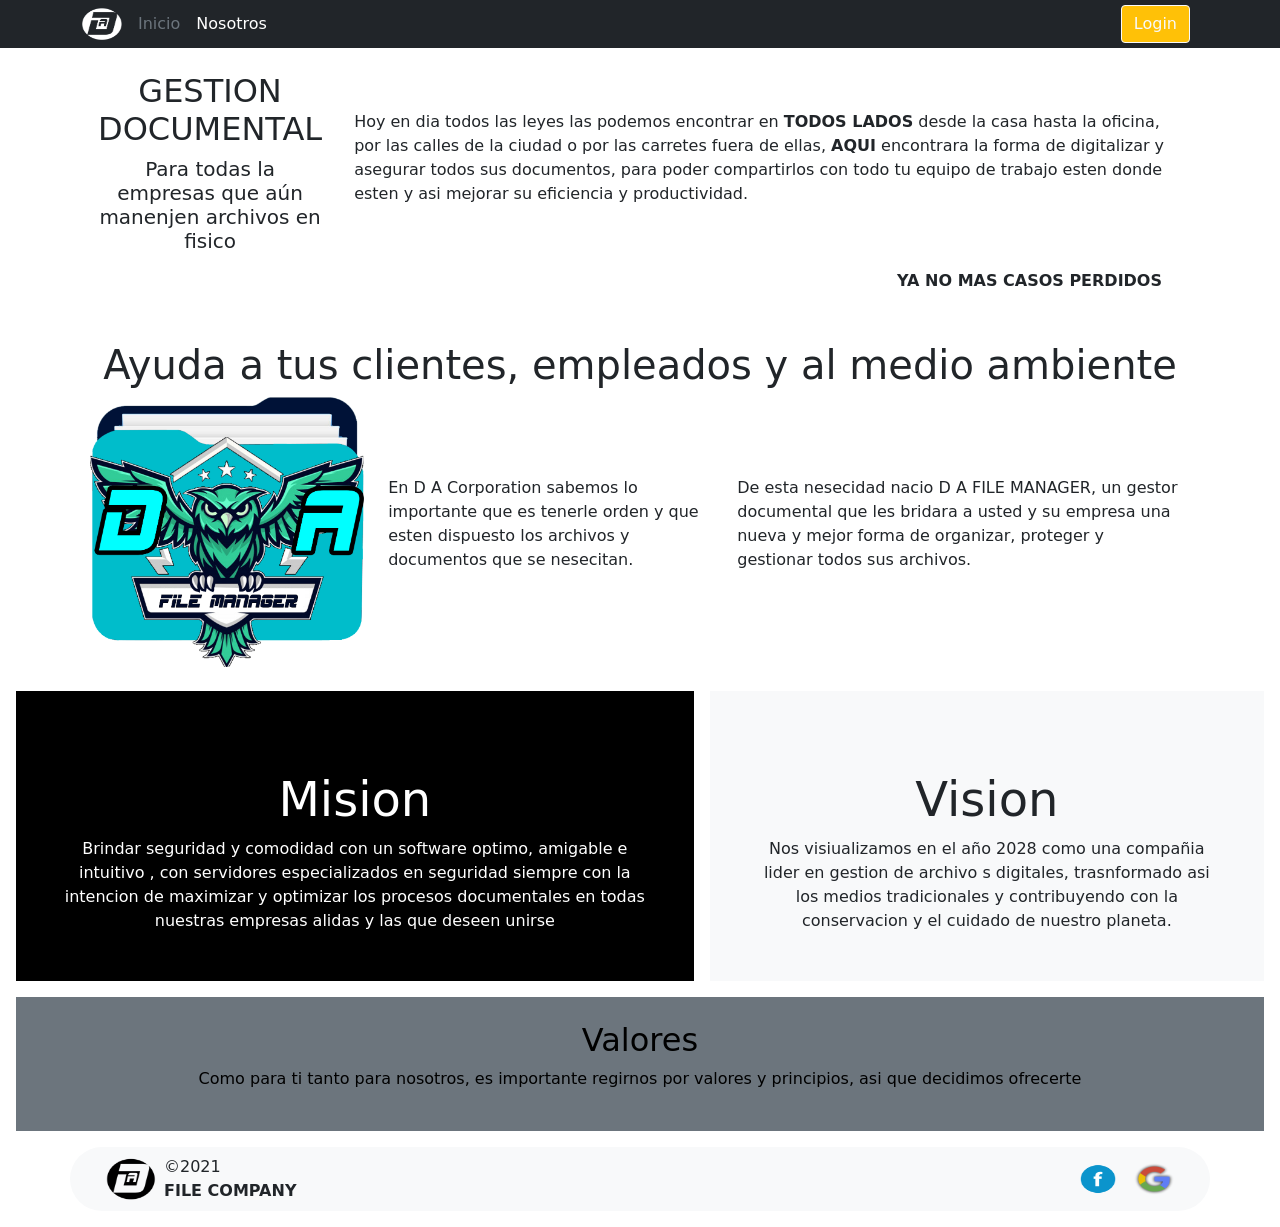
<file: index.html>
<!DOCTYPE html>
<html>
<head>

    <meta charset="UTF-8">
    <meta http-equiv="X-UA-Compatible" content="IE=edge">
    <meta name="viewport" content="width=device-width, initial-scale=1.0">
    <title>DAFile</title>
    <meta name="D A CORPORATION" description="Somos una empresa de desarrollo de software especializada en el manejo de sus documentos">
    <link rel="shortcut icon" href="Imagenes/LOGOpeque.png" />
    <meta name="Keywords" content="Programacion, Diseño Web, GestorDocumental, Gestores, Software" />
    <meta name="Author" description="Damian Esteban Alarcon Pinzon" />

    <!-- BOOTSTRAP CSS-->
    <link rel="stylesheet" href="Bootstrap/css/bootstrap.min.css" />
    <!-- CUSTOM CSS-->
    <link rel="stylesheet" href="Styles/Style.css" />

</head>
<body>

    <header class="p-3 bg-dark text-white site-header sticky-top py-1">
        <div class="container">
            <div class="d-flex flex-wrap align-items-center justify-content-center justify-content-lg-start">
                <a href="index.html" class="d-flex align-items-center mb-2 mb-lg-0 text-white text-decoration-none">
                    <img class="bi me-2" src="Imagenes/Logo.png" width="40" height="32" alt="LogoDAFILE">
                </a>

                <ul class="nav col-12 col-lg-auto me-lg-auto mb-2 justify-content-center mb-md-0">
                    <li><a href="index.html" class="nav-link px-2 text-secondary">Inicio</a></li>
                    <li><a href="#NosotrosMedio" class="nav-link px-2 text-white">Nosotros</a></li>
                </ul>

            <div class="text-end">
                <a href="Views/Pag_login.php">
                    <button type="button" class="btn btn-warning btn-outline-light me-2">Login</button>
                </a>
            </div>
            </div>
        </div>
    </header>

    <section class="container">
        <article class="row">
            <div class="d d-flex mt-4 justify-content-center align-content-center align-items-center" >
                    <hgroup class="text-center mx-3">
                        <h2>GESTION DOCUMENTAL</h2>
                        <h5>Para todas la empresas que aún manenjen archivos en fisico</h3>
                    </hgroup>
                    <p class="px-3">Hoy en dia todos las leyes las podemos encontrar en <b>TODOS LADOS</b> desde la casa hasta la oficina, por las calles de la ciudad o por las carretes fuera de ellas, <b>AQUI</b> encontrara la forma de digitalizar y asegurar todos sus documentos, para poder compartirlos con todo tu equipo de trabajo esten donde esten y asi mejorar su eficiencia y productividad.</p>
            </div>
            <div class="my-2 pe-5">
                <footer class="d-block text-end"><b>YA NO MAS CASOS PERDIDOS</b></footer>
            </div>
        </article>
        <article class="row my-4">
            <p class="d d-block h1 text-center mt-3">Ayuda a tus clientes, empleados y al medio ambiente</p>
            <div class="d d-flex">
                    <img class = "px-2" src="Imagenes/LogoPrograma.png" width="26%" alt="D A FILEMANAGER LOGO">
                    <div class="d d-flex align-items-center">
                        <p class="px-3">En D A Corporation sabemos lo importante que es tenerle orden y que esten dispuesto los archivos y documentos que se nesecitan.</p>
                        <p class="px-3">De esta nesecidad nacio D A FILE MANAGER, un gestor documental que les bridara a usted y su empresa una nueva y mejor forma de organizar, proteger y gestionar todos sus archivos. </p>
                    </div>
            </div>
        </article>
    </section>

    <section id="NosotrosMedio">

        <div class="d-md-flex flex-md-equal w-100 my-md-3 ps-md-3">
            <article class="bg-black me-md-3 pt-3 px-3 pt-md-5 px-md-5 text-center text-white overflow-hidden">
                <div class="my-3 py-3">
                    <h2 class="display-5">Mision</h2>
                    <p>Brindar seguridad y comodidad con un software optimo, amigable e intuitivo , con servidores especializados en seguridad siempre con la intencion de maximizar y optimizar los procesos documentales en todas nuestras empresas alidas y las que deseen unirse</p>
                </div>
            </article>

            <article class="bg-light me-md-3 pt-3 px-3 pt-md-5 px-md-5 text-center overflow-hidden">
                <div class="my-3 py-3">
                    <h2 class="display-5">Vision</h2>
                    <p>Nos visiualizamos en el año 2028 como una compañia lider en gestion de archivo s digitales, trasnformado asi los medios tradicionales y contribuyendo con la conservacion y el cuidado de nuestro planeta.</p>
                </div>
            </article>
        </div>

        <article class="d d-block">
            <div class="bg-secondary mx-3 py-4 text-center text-black overflow-hidden">
                <h2>Valores</h2>
                <p>Como para ti tanto para nosotros, es importante regirnos por valores y principios, asi que decidimos ofrecerte</p>
            </div>
        </article>

    </section>

    <footer class="container bg-light my-3 rounded-pill">
        <div class=" xs-12 px-4 py-2 d-flex flex-wrap justify-content-between align-items-center">
            <div class="col-md-4 d-flex align-items-center">
                <a href="index.html"class="mb-3 me-2 mb-md-0"><img src="Imagenes/LogoPequeNegro.png" width="50" height="42" alt="LogoPrograma"></a>
                <span class="1h-1">©2021<br><b>FILE COMPANY</b></span>
            </div>
            <ul class="nav col-md-4 justify-content-end list-unstyled d-flex">
                <li class="ms-3">
                    <a href="https://www.facebook.com/">
                        <img src="Imagenes/Redes/facebook.png" alt="LogoFacebook" width="40" height="32">
                    </a>
                </li>
                <li class="ms-3">
                    <a href="https://www.google.com/">
                        <img src="Imagenes/Redes/google.png" alt="LogoGoogle" width="40" height="32">
                    </a>
                </li>
            </ul>
        </div>
    </footer>
    
    <script src="../Bootstrap/js/bootstrap.min.js"></script>
    
</body>
</html>
</file>
<file: Styles/Style.css>
*{
    padding: 0;
    margin: 0;
    font-family: Century 'Franklin Gothic Medium', 'Arial Narrow', Arial, sans-serif;
}
</file>
